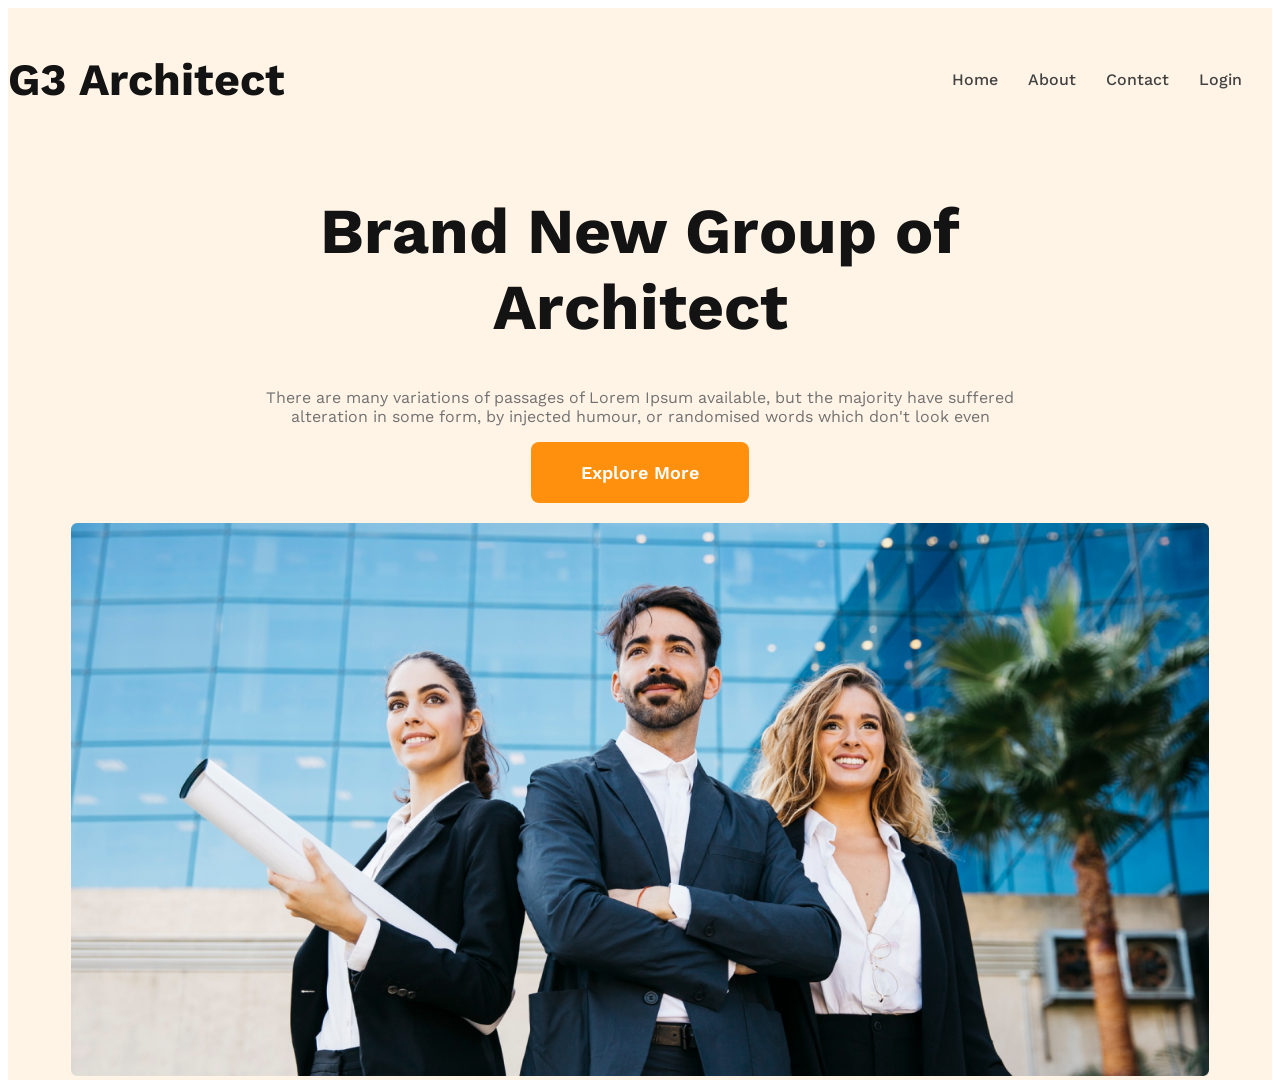
<file: main.html>
<!DOCTYPE html>
<html lang="en">

<head>
    <meta charset="UTF-8">
    <meta name="viewport" content="width=device-width, initial-scale=1.0">
    <link rel="stylesheet" href="myStyles/architech.css">
    <title>G3 architech</title>
</head>

<body>
    <header>
        <nav>
            <h3 class="nav-title">
                G3 Architect
            </h3>
            <ul>
                <li><a href="Home">Home</a></li>
                <li><a href="About">About</a></li>
                <li><a href="Contact">Contact</a></li>
                <li><a href="Login">Login</a></li>
            </ul>
        </nav>

        <div class="banner">
            <div class="banner-content">
                <h1 class="banner-title">
                    Brand New Group of Architect
                </h1>
                <p class="banner-description">
                    There are many variations of passages of Lorem Ipsum available, but the majority have suffered
                    alteration in some form, by injected humour, or randomised words which don't look even

                </p>
                <button class="btn-primary">Explore More</button>
            </div>
            <img src="images/banner.png" alt="banner">
        </div>

    </header>

    <main>

    </main>

    <footer>


    </footer>


</body>


</html>
</file>
<file: myStyles/architech.css>
@import url('https://fonts.googleapis.com/css2?family=Open+Sans:ital,wght@0,300..800;1,300..800&family=Work+Sans:ital,wght@0,100..900;1,100..900&display=swap');

* {
  font-family: "Work Sans", sans-serif;
  
}


/*header styles*/
header{
    background-color: rgba(255, 144, 14, 0.10);
    padding:1000px, 240px;
}

nav{
    display: flex;
    justify-content: space-between;
    align-items: center;
}

.nav-title{
    font-size: 2.8rem;
    font-weight: 700;
    color: #131313;
}

nav > ul{
    display: flex;
}

nav  li{
    list-style: none;
    margin-right: 30px;
    font-weight: 500;
    font-size: 1rem;
}

nav li a{
    text-decoration: none;
    color: #424242;
}





.banner{
    text-align: center;
}

.banner-content{
    max-width: 800px;
    text-align: center;
    margin: 0 auto;
}

.banner-title{
    font-size: 4rem;
    font-weight: 700;
    color: #131313;

}

.banner-description{
    color: #727272;
}

.btn-primary{
    border-radius: 8px;
    background: #ff900e;
    color: #fff;
    padding: 20px 50px;
    text-align: center;
    font-size: large;
    font-family: "Work Sans", sans-serif;
    font-weight: 600;
    cursor: pointer;
    border: 0;
}

.banner img{
    width: 90%;
    margin-top: 20px;

}



/*Responsive media query*/

@media screen and (max-width: 576px) {
    header {
        padding: 20px !important;
    }
    nav{
        flex-direction: column;
    }

    .btn-primary {
        border-radius: 8px;
        background: #ff900e;
        color: #fff;
        padding: 10px 30px; /* Smaller padding */
        text-align: center;
        font-size: medium; /* Adjusted font size */
        font-family: "Work Sans", sans-serif;
        font-weight: 600;
        cursor: pointer;
        border: 0;
    }

}

@media screen and (min-width: 577px) and (max-width: 960px) {
    header {
        padding: 50px !important;
    }
    nav{
        flex-direction: column;
    }

    .banner-description{
        max-width: 70%;
        margin: 0 auto;
        text-align: center;
    }

    .btn-primary {
        margin-top: 20px;
        border-radius: 8px;
        background: #ff900e;
        color: #fff;
        padding: 10px 30px; /* Smaller padding */
        text-align: center;
        font-size: medium; /* Adjusted font size */
        font-family: "Work Sans", sans-serif;
        font-weight: 600;
        cursor: pointer;
        border: 0;
    }
}
</file>
